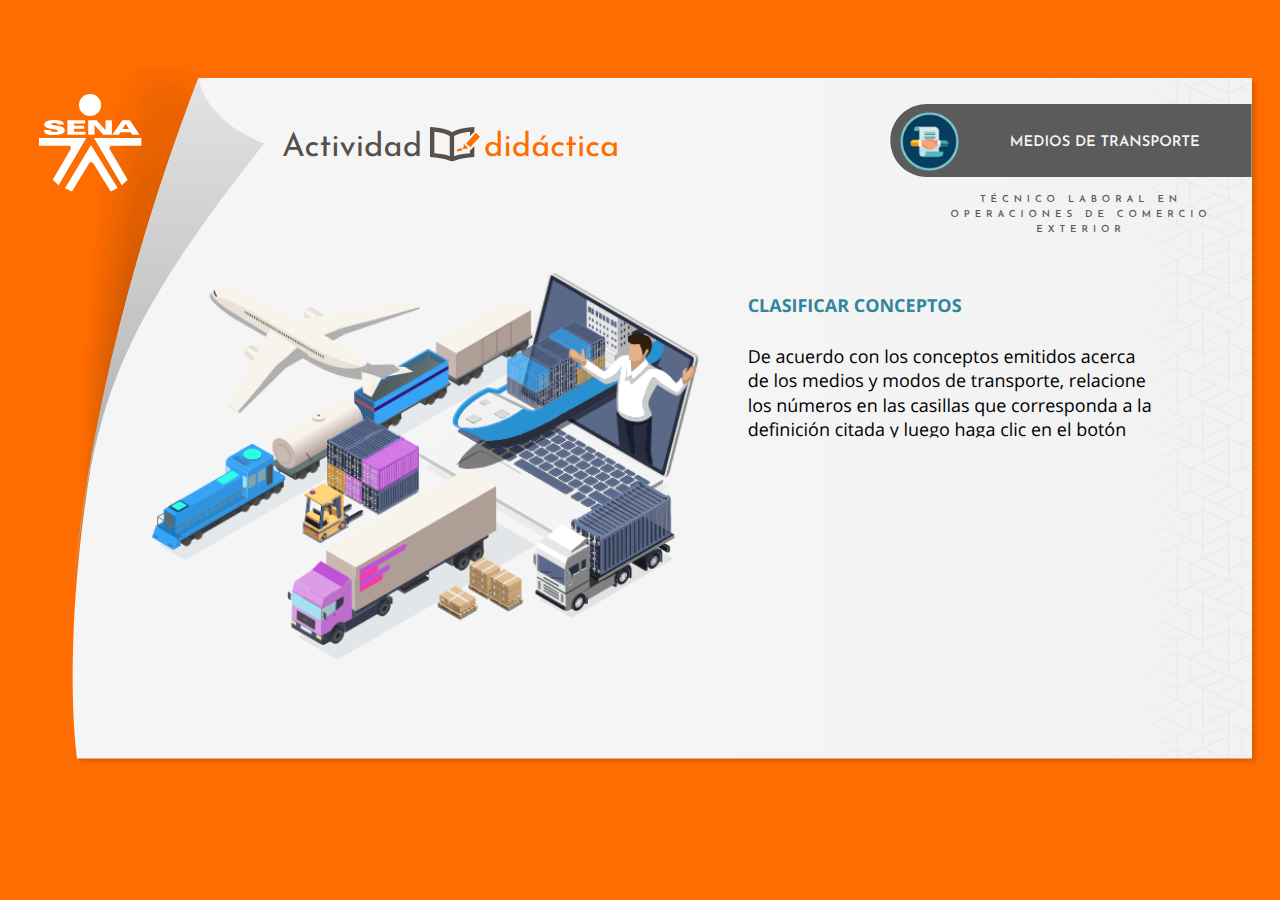
<file: actividades/story.html>
<!DOCTYPE html>
<html lang="es">
<head>
  <meta charset="utf-8">
  <!-- Creado con Storyline 360 - http://www.articulate.com  -->
  <!-- version: 3.52.25247.0 -->
  <title>SENA - Actividad did&#225;ctica</title>
  <meta http-equiv="x-ua-compatible" content="IE=edge" />
  <meta name="viewport" content="width=device-width, initial-scale=1.0, user-scalable=no, shrink-to-fit=no, minimal-ui" />
  <meta name="apple-mobile-web-app-capable" content="yes" />
  <style>
    html, body { height: 100%; padding: 0; margin: 0 }
    #app { height: 100%; width: 100%; }
  </style>
  
  <script>window.THREE = { };</script>
</head>
<body style="background: #FF6C00" class="cs-HTML theme-classic">
  <!-- 360 -->
  <script>!function(e){function n(e,i){return e.test(i)}function i(e){var i=e||navigator.userAgent,o=i.split("[FBAN");if(void 0!==o[1]&&(i=o[0]),this.apple={phone:n(t,i),ipod:n(d,i),tablet:!n(t,i)&&n(s,i),device:n(t,i)||n(d,i)||n(s,i)},this.amazon={phone:n(h,i),tablet:!n(h,i)&&n(a,i),device:n(h,i)||n(a,i)},this.android={phone:n(h,i)||n(b,i),tablet:!n(h,i)&&!n(b,i)&&(n(a,i)||n(r,i)),device:n(h,i)||n(a,i)||n(b,i)||n(r,i)},this.windows={phone:n(l,i),tablet:n(p,i),device:n(l,i)||n(p,i)},this.other={blackberry:n(f,i),blackberry10:n(u,i),opera:n(c,i),firefox:n(A,i),chrome:n(w,i),device:n(f,i)||n(u,i)||n(c,i)||n(A,i)||n(w,i)},this.seven_inch=n(v,i),this.any=this.apple.device||this.android.device||this.windows.device||this.other.device||this.seven_inch,this.phone=this.apple.phone||this.android.phone||this.windows.phone,this.tablet=this.apple.tablet||this.android.tablet||this.windows.tablet,"undefined"==typeof window)return this}function o(){var e=new i;return e.Class=i,e}var t=/iPhone/i,d=/iPod/i,s=/iPad/i,b=/(?=.*\bAndroid\b)(?=.*\bMobile\b)/i,r=/Android/i,h=/(?=.*\bAndroid\b)(?=.*\bSD4930UR\b)/i,a=/(?=.*\bAndroid\b)(?=.*\b(?:KFOT|KFTT|KFJWI|KFJWA|KFSOWI|KFTHWI|KFTHWA|KFAPWI|KFAPWA|KFARWI|KFASWI|KFSAWI|KFSAWA)\b)/i,l=/IEMobile/i,p=/(?=.*\bWindows\b)(?=.*\bARM\b)/i,f=/BlackBerry/i,u=/BB10/i,c=/Opera Mini/i,w=/(CriOS|Chrome)(?=.*\bMobile\b)/i,A=/(?=.*\bFirefox\b)(?=.*\bMobile\b)/i,v=new RegExp("(?:Nexus 7|BNTV250|Kindle Fire|Silk|GT-P1000)","i");"undefined"!=typeof module&&module.exports&&"undefined"==typeof window?module.exports=i:"undefined"!=typeof module&&module.exports&&"undefined"!=typeof window?module.exports=o():"function"==typeof define&&define.amd?define("isMobile",[],e.isMobile=o()):e.isMobile=o()}(this);
    window.isMobile.apple.tablet = window.isMobile.apple.tablet ||
      (navigator.platform === 'MacIntel' && navigator.maxTouchPoints > 1);
    window.isMobile.apple.device = window.isMobile.apple.device || window.isMobile.apple.tablet;
    window.isMobile.tablet = window.isMobile.tablet || window.isMobile.apple.tablet;
    window.isMobile.any = window.isMobile.any || window.isMobile.apple.tablet;
  </script>

  <div id="focus-sink" tabIndex="-1"></div>

  <div id="preso"></div>
  <script>
    window.DS = {};
    window.globals = {
      DATA_PATH_BASE: '',
      HAS_FRAME: true,
      HAS_SLIDE: true,

      lmsPresent: false,
      tinCanPresent: false,
      cmi5Present: false,
      aoSupport: false,
      scale: 'show all',
      captureRc: false,
      browserSize: 'optimal',
      bgColor: '#FF6C00',
      features: 'ModernPlayerRefresh,MultipleQuizTracking',
      themeName: 'classic',
      preloaderColor: '#FFFFFF',
      suppressAnalytics: false,
      productChannel: 'stable',
      publishSource: 'storyline',
      aid: 'aid|79d85a97-f44a-4e27-8d22-1db5a1e7633e',
      cid: '499ed439-e734-4f3f-83df-cdb71fb75fa0',
      playerVersion: '3.52.25247.0',
      maxIosVideoElements: 5,

      
      parseParams: function(qs) {
        if (window.globals.parsedParams != null) {
          return window.globals.parsedParams;
        }
        qs = (qs || window.location.search.substr(1)).split('+').join(' ');
        var params = {},
            tokens,
            re = /[?&]?([^=]+)=([^&]*)/g;

        while (tokens = re.exec(qs)) {
          params[decodeURIComponent(tokens[1]).trim()] =
            decodeURIComponent(tokens[2]).trim();
        }
        window.globals.parsedParams = params;
        return params;
      }

    };

    (function() {

      var classTypes = [ 'desktop', 'mobile', 'phone', 'tablet' ];

      var addDeviceClasses = function(prefix, testObj) {
        var curr, i;
        for (i = 0; i < classTypes.length; i++) {
          curr = classTypes[i];
          if (testObj[curr]) {
            document.body.classList.add(prefix + curr);
          }
        }
      };

      var params = window.globals.parseParams(),
          isDevicePreview = params.devicepreview === '1',
          isPhoneOverride = params.deviceType === 'phone' || (isDevicePreview && params.phone == '1'),
          isTabletOverride = (params.deviceType === 'tablet' || isDevicePreview) && !isPhoneOverride,
          isMobileOverride = isPhoneOverride || isTabletOverride;

      var deviceView = {
        desktop: !window.isMobile.any && !isMobileOverride,
        mobile: window.isMobile.any || isMobileOverride,
        phone: isPhoneOverride || (window.isMobile.phone && !isTabletOverride),
        tablet: isTabletOverride || window.isMobile.tablet
      };

      window.globals.deviceView = deviceView;
      window.isMobile.desktop = !window.isMobile.any;
      window.isMobile.mobile = window.isMobile.any;

      addDeviceClasses('view-', deviceView);

    })();
  </script>
  
  <script src='story_content/user.js' type=text/javascript></script>
  <div class="slide-loader"></div>

  <script type="text/javascript">
    if (window.globals.deviceView.isMobile) { var doc = document, loader = doc.body.querySelector('.slide-loader'); [ 1, 2, 3 ].forEach(function(n) { var d = doc.createElement('div'); d.style.backgroundColor = window.globals.preloaderColor; d.classList.add('mobile-loader-dot'); d.classList.add('dot' + n); loader.appendChild(d); }); }
  </script>

  <div class="mobile-load-title-overlay" style="display: none">
    <div class="mobile-load-title">SENA - Actividad did&#225;ctica</div>
  </div>

  <div class="mobile-chrome-warning"></div>

  <script>
    
    if (window.autoSpider && window.vInterfaceObject) {
      document.querySelector('.mobile-load-title-overlay').style.display = 'none';
    }
  </script>

  

  <link rel="stylesheet" href="html5/data/css/output.min.css" data-noprefix />
</body>
<script src="html5/lib/scripts/bootstrapper.min.js"></script>
</html>
</file>
<file: actividades/html5/data/css/output.min.css>
@font-face {
  font-family: 'Open SansBold CharsBold456C3871';
  src: url('[data-uri]');
  font-style: normal;
  font-weight: normal;
}
@font-face {
  font-family: 'Open Sans Charset1_ 5jD8E1FEFC0';
  src: url('[data-uri]');
  font-style: normal;
  font-weight: normal;
}
@font-face {
  font-family: 'Josefin Sans Charset1_ ABD82D1F';
  src: url('[data-uri]');
  font-style: normal;
  font-weight: normal;
}
@font-face {
  font-family: 'Josefin Sans SemiBoBold9EB518E3';
  src: url('[data-uri]');
  font-style: normal;
  font-weight: normal;
}
@font-face {
  font-family: 'ArialBold Charset1_Bold4C46037A';
  src: url('[data-uri]');
  font-style: normal;
  font-weight: normal;
}
@font-face {
  font-family: 'Open Sans Charset0_v9TY33EDE6F2';
  src: url('[data-uri]');
  font-style: normal;
  font-weight: normal;
}
@font-face {
  font-family: 'Open SansBold CharsBoldE47A47C6';
  src: url('[data-uri]');
  font-style: normal;
  font-weight: normal;
}
@font-face {
  font-family: 'Josefin Sans Charset0_v5A0E9131';
  src: url('[data-uri]');
  font-style: normal;
  font-weight: normal;
}
@font-face {
  font-family: 'Josefin Sans SemiBoBold06F28574';
  src: url('[data-uri]');
  font-style: normal;
  font-weight: normal;
}
@font-face {
  font-family: 'Arial Charset0_v8wz5YMo9EE9FF07';
  src: url('[data-uri]');
  font-style: normal;
  font-weight: normal;
}
@font-face {
  font-family: 'ArialBold Charset0_Bold3D70FAD3';
  src: url('[data-uri]');
  font-style: normal;
  font-weight: normal;
}
.cs-HTML {
  background: rgba(255, 108, 0, 1);
}
.cs-npnxnanbnsnfns00000000001 .cs-infopanel  {
  box-shadow: 0 1px 0 rgba(0, 0, 0, 1);
  background: rgba(255, 255, 255, 1);
}
.cs-npnxnanbnsnfns00000000001 .cs-infopanel .cs-link {
  color: rgba(124, 34, 128, 1);
}
.cs-npnxnanbnsnfns00000000001 .cs-infopanel .cs-link:hover {
  color: rgba(0, 0, 238, 1);
}
.cs-npnxnanbnsnfns00000000001 .cs-infopanel .cs-name {
  color: rgba(68, 68, 68, 1);
}
.cs-npnxnanbnsnfns00000000001 .cs-infopanel .cs-title {
  color: rgba(153, 153, 153, 1);
}
.cs-npnxnanbnsnfns00000000001 .cs-infopanelpopup  {
  box-shadow: 0 1px 0 rgba(0, 0, 0, 1);
  background: linear-gradient(180deg, rgba(29, 29, 29, 1) 0%, rgba(11, 11, 11, 1) 100%);
}
.cs-npnxnanbnsnfns00000000001 .cs-infopanelpopup .cs-link {
  color: rgba(255, 255, 255, 1);
}
.cs-npnxnanbnsnfns00000000001 .cs-infopanelpopup .cs-link:hover {
  color: rgba(117, 117, 117, 1);
}
.cs-npnxnanbnsnfns00000000001 .cs-infopanelpopup .cs-name {
  color: rgba(114, 114, 114, 1);
}
.cs-npnxnanbnsnfns00000000001 .cs-infopanelpopup .cs-bio {
  color: rgba(255, 255, 255, 1);
}
.cs-npnxnanbnsnfns00000000001 .cs-timer  {
  color: rgba(255, 255, 255, 1);
}
.cs-npnxnanbnsnfns00000000001 .cs-duration stop:first-child {
  stop-color: rgba(0, 215, 255, 1);
}
.cs-npnxnanbnsnfns00000000001 .cs-duration stop:last-child {
  stop-color: rgba(0, 171, 255, 1);
}
.cs-npnxnanbnsnfns00000000001 .cs-elapsed stop:first-child {
  stop-color: rgba(254, 227, 71, 1);
}
.cs-npnxnanbnsnfns00000000001 .cs-elapsed stop:last-child {
  stop-color: rgba(252, 204, 42, 1);
}
.cs-npnxnanbnsnfns00000000001 .cs-timer .cs-pie .cs-innerstroke {
  stroke: rgba(255, 255, 255, 1);
}
.cs-npnxnanbnsnfns00000000001 .cs-timer .cs-pie .cs-innerborder {
  stroke: rgba(204, 204, 204, 1);
}
.cs-npnxnanbnsnfns00000000001 .cs-window  {
  box-shadow: 0 8px 5px rgba(0, 0, 0, 0.2);
  border-color: rgba(29, 29, 29, 1);
  background: rgba(42, 42, 42, 1);
  color: rgba(255, 255, 255, 1);
}
.cs-npnxnanbnsnfns00000000001 .cs-window .cs-diva {
  border-color: rgba(49, 49, 49, 1);
}
.cs-npnxnanbnsnfns00000000001 .cs-window .cs-divb {
  border-color: rgba(14, 14, 14, 1);
}
.cs-npnxnanbnsnfns00000000001 .cs-editor .cs-editor-slide {
  color: rgba(255, 255, 255, 1);
}
.cs-npnxnanbnsnfns00000000001 .cs-editor .cs-editor-html {
  color: rgba(255, 255, 255, 1);
}
.cs-npnxnanbnsnfns00000000001 .cs-editor .cs-editor-button {
  text-shadow: 0 1px 0 rgba(0, 0, 0, 1);
  color: rgba(255, 255, 255, 1);
  border-color: rgba(3, 3, 3, 1);
  background: linear-gradient(180deg, rgba(51, 51, 51, 1) 0%, rgba(20, 20, 20, 1) 100%);
}
.cs-npnxnanbnsnfns00000000001 .cs-editor .cs-editor-button:hover {
  background: linear-gradient(180deg, rgba(58, 58, 58, 1) 0%, rgba(12, 12, 12, 1) 100%);
}
.cs-npnxnanbnsnfns00000000001 .cs-editor .cs-editor-button:active {
  background: linear-gradient(180deg, rgba(20, 20, 20, 1) 0%, rgba(50, 50, 50, 1) 100%);
}
.cs-npnxnanbnsnfns00000000001 .cs-listitem  {
  color: rgba(255, 255, 255, 1);
  border-color: rgba(52, 52, 52, 1);
}
.cs-npnxnanbnsnfns00000000001 .cs-listitem.cs-viewed {
  color: rgba(135, 135, 135, 1);
}
.cs-npnxnanbnsnfns00000000001 .cs-listitem.cs-selected {
  color: rgba(255, 255, 255, 1);
  background: rgba(63, 63, 63, 1);
}
.cs-npnxnanbnsnfns00000000001 .cs-listitem.cs-selected:hover {
  background: rgba(63, 63, 63, 1);
}
.cs-npnxnanbnsnfns00000000001 .cs-listitem.cs-selected.hover {
  background: rgba(63, 63, 63, 1);
}
.cs-npnxnanbnsnfns00000000001 .cs-listitem.cs-selected:focus {
  background: rgba(63, 63, 63, 1);
}
.cs-npnxnanbnsnfns00000000001 .cs-listitem .cs-icon-carrot {
  fill: rgba(255, 255, 255, 1);
}
.cs-npnxnanbnsnfns00000000001 .cs-listitem .cs-icon-carrot .cs-shadow {
  fill: rgba(0, 0, 0, 1);
}
.cs-npnxnanbnsnfns00000000001 .cs-listitem:hover {
  background: rgba(49, 49, 49, 1);
}
.cs-npnxnanbnsnfns00000000001 .cs-listitem.hover {
  background: rgba(49, 49, 49, 1);
}
.cs-npnxnanbnsnfns00000000001 .cs-listitem:focus {
  background: rgba(49, 49, 49, 1);
}
.cs-npnxnanbnsnfns00000000001 .cs-glossary  {
  color: rgba(255, 255, 255, 1);
}
.cs-npnxnanbnsnfns00000000001 .cs-glossary .cs-scrolling-panel {
  background: rgba(51, 51, 51, 1);
}
.cs-npnxnanbnsnfns00000000001 .cs-glossary .cs-term.cs-selected .cs-choice-list-trigger {
  color: rgba(255, 255, 255, 1);
  background: rgba(63, 63, 63, 1);
}
.cs-npnxnanbnsnfns00000000001 .cs-glossary .cs-term.cs-selected .cs-choice-list-trigger:focus {
  color: rgba(255, 255, 255, 1);
  background: rgba(63, 63, 63, 1);
}
.cs-npnxnanbnsnfns00000000001 .cs-glossary .cs-term:hover .cs-choice-list-trigger {
  background: rgba(28, 28, 28, 1);
}
.cs-npnxnanbnsnfns00000000001 .cs-glossary .cs-term.hover .cs-choice-list-trigger {
  background: rgba(28, 28, 28, 1);
}
.cs-npnxnanbnsnfns00000000001 .cs-glossary .cs-term .cs-choice-list-trigger:focus {
  background: rgba(28, 28, 28, 1);
}
.cs-npnxnanbnsnfns00000000001 .cs-glossary .cs-diva {
  border-color: rgba(61, 61, 61, 1);
}
.cs-npnxnanbnsnfns00000000001 .cs-glossary .cs-divb {
  border-color: rgba(32, 32, 32, 1);
}
.cs-npnxnanbnsnfns00000000001 .cs-glossary .cs-divc {
  border-color: rgba(61, 61, 61, 1);
}
.cs-npnxnanbnsnfns00000000001 .cs-glossary .cs-heading {
  color: rgba(255, 255, 255, 1);
}
.cs-npnxnanbnsnfns00000000001 .cs-resource .cs-separator {
  border-color: rgba(44, 44, 44, 1);
}
.cs-npnxnanbnsnfns00000000001 .cs-outline  {
  color: rgba(255, 255, 255, 1);
}
.cs-npnxnanbnsnfns00000000001 .cs-outline .cs-diva {
  border-color: rgba(28, 28, 28, 1);
}
.cs-npnxnanbnsnfns00000000001 .cs-outline .cs-divb {
  border-color: rgba(54, 54, 54, 1);
}
.cs-npnxnanbnsnfns00000000001 .cs-outline .cs-divc {
  border-color: rgba(52, 52, 52, 1);
}
.cs-npnxnanbnsnfns00000000001 .cs-outline .cs-search-filter:hover {
  color: rgba(117, 117, 117, 1);
}
.cs-npnxnanbnsnfns00000000001 .cs-outline .cs-search-filter.hover {
  color: rgba(117, 117, 117, 1);
}
.cs-npnxnanbnsnfns00000000001 .cs-transcript  {
  color: rgba(255, 255, 255, 1);
}
.cs-npnxnanbnsnfns00000000001 .cs-transcript .cs-div {
  border-color: rgba(44, 44, 44, 1);
}
.cs-npnxnanbnsnfns00000000001 .cs-tabs:not(.topmenu-item) {
  color: rgba(114, 114, 114, 1);
}
.cs-npnxnanbnsnfns00000000001 .cs-tabs .cs-inner-button:not(.topmenu-item) {
  text-shadow: 0 1px 0 rgba(0, 0, 0, 1);
}
.cs-npnxnanbnsnfns00000000001 .cs-tabs:hover:not(.topmenu-item) {
  color: rgba(82, 84, 84, 1);
}
.cs-npnxnanbnsnfns00000000001 .cs-tabs.cs-selected {
  background: rgba(36, 36, 36, 1);
  color: rgba(255, 255, 255, 1);
}
.cs-npnxnanbnsnfns00000000001 .cs-seekcontrol  {
  background: linear-gradient(180deg, rgba(51, 51, 51, 1) 0%, rgba(20, 20, 20, 1) 100%);
  border-color: rgba(3, 3, 3, 1);
}
.cs-npnxnanbnsnfns00000000001 .cs-seekcontrol .cs-button:hover .cs-icon {
  fill: rgba(255, 255, 255, 1);
}
.cs-npnxnanbnsnfns00000000001 .cs-seekcontrol .cs-button.hover .cs-icon {
  fill: rgba(255, 255, 255, 1);
}
.cs-npnxnanbnsnfns00000000001 .cs-seekcontrol .cs-button .cs-icon-shadow {
  fill: rgba(0, 0, 0, 1);
}
.cs-npnxnanbnsnfns00000000001 .cs-seekcontrol .cs-button .cs-icon {
  fill: rgba(255, 255, 255, 1);
}
.cs-npnxnanbnsnfns00000000001 .cs-seekcontrol .cs-seek .cs-fill {
  background: rgba(255, 255, 255, 1);
}
.cs-npnxnanbnsnfns00000000001 .cs-seekcontrol .cs-seek {
  background: rgba(34, 34, 34, 1);
  border-color: rgba(26, 26, 26, 1);
}
.cs-npnxnanbnsnfns00000000001 .cs-searchinput .cs-input {
  color: rgba(45, 45, 45, 1);
  border-color: rgba(32, 32, 32, 1);
  background: rgba(255, 255, 255, 1);
}
.cs-npnxnanbnsnfns00000000001 .cs-searchinput .cs-input:focus {
  color: rgba(45, 45, 45, 1);
  background: rgba(255, 255, 255, 1);
}
.cs-npnxnanbnsnfns00000000001 .cs-searchinput .cs-input:hover {
  box-shadow: inset 0 0 1px 0 rgba(235, 148, 113, 0);
}
.cs-npnxnanbnsnfns00000000001 .cs-searchinput .cs-input.hover {
  box-shadow: inset 0 0 1px 0 rgba(235, 148, 113, 0);
}
.cs-npnxnanbnsnfns00000000001 .cs-searchinput .cs-button .cs-icon {
  fill: rgba(255, 255, 255, 1);
}
.cs-npnxnanbnsnfns00000000001 .cs-searchinput .cs-button:hover {
  fill: linear-gradient(180deg, rgba(58, 58, 58, 1) 0%, rgba(12, 12, 12, 1) 100%);
}
.cs-npnxnanbnsnfns00000000001 .cs-searchinput .cs-button.hover {
  fill: linear-gradient(180deg, rgba(58, 58, 58, 1) 0%, rgba(12, 12, 12, 1) 100%);
}
.cs-npnxnanbnsnfns00000000001 .cs-menu  {
  box-shadow: 0 1px 0 rgba(14, 14, 14, 1);
  background: rgba(36, 36, 36, 1);
}
.cs-npnxnanbnsnfns00000000001 .cs-topmenu-item.active .cs-tab {
  background: rgba(36, 36, 36, 1);
}
.cs-npnxnanbnsnfns00000000001 .cs-logo  {
  box-shadow: 0 1px 0 rgba(0, 0, 0, 1);
  background: rgba(255, 255, 255, 1);
}
.cs-npnxnanbnsnfns00000000001 .cs-checkbox  {
  color: rgba(255, 255, 255, 1);
}
.cs-npnxnanbnsnfns00000000001 .cs-checkbox:hover {
  border-color: rgba(156, 156, 156, 1);
}
.cs-npnxnanbnsnfns00000000001 .cs-checkbox.hover {
  border-color: rgba(156, 156, 156, 1);
}
.cs-npnxnanbnsnfns00000000001 .cs-checkbox .cs-box {
  color: rgba(255, 255, 255, 1);
  border-color: rgba(22, 22, 22, 1);
}
.cs-npnxnanbnsnfns00000000001 .cs-checkbox .cs-box:checked::after {
  color: rgba(43, 196, 0, 1);
}
.cs-npnxnanbnsnfns00000000001 .cs-checkbox .cs-box.checked.after {
  color: rgba(43, 196, 0, 1);
}
.cs-npnxnanbnsnfns00000000001 .cs-button  {
  text-shadow: 0 1px 0 rgba(255, 108, 0, 1);
  color: rgba(255, 255, 255, 1);
  border-color: rgba(255, 255, 255, 1);
  background: linear-gradient(180deg, rgba(255, 108, 0, 1) 0%, rgba(255, 108, 0, 1) 100%);
  box-shadow: 0 1px 0 rgba(255, 108, 0, 1);
}
.cs-npnxnanbnsnfns00000000001 .cs-button .cs-icon {
  fill: rgba(255, 255, 255, 1);
}
.cs-npnxnanbnsnfns00000000001 .cs-button .cs-icon-shadow {
  fill: rgba(255, 108, 0, 1);
}
.cs-npnxnanbnsnfns00000000001 .cs-button:hover {
  background: linear-gradient(180deg, rgba(90, 90, 90, 1) 0%, rgba(90, 90, 90, 1) 100%);
}
.cs-npnxnanbnsnfns00000000001 .cs-button.hover {
  background: linear-gradient(180deg, rgba(90, 90, 90, 1) 0%, rgba(90, 90, 90, 1) 100%);
}
.cs-npnxnanbnsnfns00000000001 .cs-button:active {
  background: linear-gradient(180deg, rgba(255, 108, 0, 1) 0%, rgba(255, 108, 0, 1) 100%);
}
.cs-npnxnanbnsnfns00000000001 .cs-button.cs-disabled:hover {
  background: linear-gradient(180deg, rgba(255, 108, 0, 1) 0%, rgba(255, 108, 0, 1) 100%);
}
.cs-npnxnanbnsnfns00000000001 .cs-button.cs-disabled.hover {
  background: linear-gradient(180deg, rgba(255, 108, 0, 1) 0%, rgba(255, 108, 0, 1) 100%);
}
.cs-npnxnanbnsnfns00000000001 .cs-button.cs-disabled:active {
  background: linear-gradient(180deg, rgba(255, 108, 0, 1) 0%, rgba(255, 108, 0, 1) 100%);
}
.cs-npnxnanbnsnfns00000000001 .cs-button.cs-volume:hover {
  background: linear-gradient(180deg, rgba(255, 108, 0, 1) 0%, rgba(255, 108, 0, 1) 100%);
}
.cs-npnxnanbnsnfns00000000001 .cs-button.cs-volume.hover {
  background: linear-gradient(180deg, rgba(255, 108, 0, 1) 0%, rgba(255, 108, 0, 1) 100%);
}
.cs-npnxnanbnsnfns00000000001 .cs-button.cs-volume:active {
  background: linear-gradient(180deg, rgba(255, 108, 0, 1) 0%, rgba(255, 108, 0, 1) 100%);
}
.cs-npnxnanbnsnfns00000000001.cs-base  {
  color: rgba(255, 255, 255, 1);
  border-color: rgba(255, 108, 0, 1);
  background: linear-gradient(180deg, rgba(255, 108, 0, 1) 0%, rgba(255, 108, 0, 1) 100%);
}
.cs-npnxnanbnsnfns00000000001.cs-base .cs-separator .cs-diva {
  background: rgba(14, 14, 14, 1);
}
.cs-npnxnanbnsnfns00000000001.cs-base .cs-separator .cs-divb {
  background: rgba(49, 49, 49, 1);
}
.cs-npnxnanbnsnfns00000000001.cs-base .cs-topmenu-item.active .cs-tab {
  border-color: rgba(14, 14, 14, 1);
}
.cs-npnxnanbnsnfns00000000001.cs-base .cs-topmenu-item.active .cs-panel {
  border-color: rgba(14, 14, 14, 1);
}
.cs-npnxnanbnsnfns00000000001.cs-base .cs-left {
  background: linear-gradient(180deg, rgba(27, 27, 27, 1) 0%, rgba(10, 10, 10, 1) 100%);
}
.cs-npnxnanbnsnfns00000000001.cs-base .cs-area-primary .cs-slide-container {
  background: linear-gradient(180deg, rgba(255, 108, 0, 1) 0%, rgba(255, 108, 0, 1) 100%);
}
.cs-npnxnanbnsnfns00000000001 .cs-volume::-moz-range-thumb {
  border-color: rgba(28, 28, 28, 1);
  box-shadow: inset 0 0 1px 0 rgba(90, 90, 90, 1);
  background: rgba(76, 76, 76, 1);
}
.cs-npnxnanbnsnfns00000000001 .cs-volume::-ms-thumb {
  border-color: rgba(28, 28, 28, 1);
  box-shadow: inset 0 0 1px 0 rgba(90, 90, 90, 1);
  background: rgba(76, 76, 76, 1);
}
.cs-npnxnanbnsnfns00000000001 .cs-volume::-webkit-slider-thumb {
  border-color: rgba(28, 28, 28, 1);
  box-shadow: inset 0 0 1px 0 rgba(90, 90, 90, 1);
  background: rgba(76, 76, 76, 1);
}
.cs-npnxnanbnsnfns00000000001 .cs-volume::-moz-range-track {
  border-color: rgba(73, 73, 73, 1);
  background: rgba(49, 49, 49, 1);
}
.cs-npnxnanbnsnfns00000000001 .cs-volume::-ms-track {
  border-color: rgba(73, 73, 73, 1);
  background: rgba(49, 49, 49, 1);
}
.cs-npnxnanbnsnfns00000000001 .cs-volume::-webkit-slider-runnable-track {
  border-color: rgba(73, 73, 73, 1);
  background: rgba(49, 49, 49, 1);
}
body.show-focus .tab-focus-box {
  border-color: rgba(255, 255, 0, 1);
}
.skipnav {
  border-color: rgba(255, 255, 0, 1);
}
.fn-npnxnanbsnfns00000000001 {
  font-family: 'Open SansD6FFC9F9';
  -webkit-font-variant-ligatures: no-common-ligatures;
  font-variant-ligatures: no-common-ligatures;
}
.fn-pxabnsnfns00000000001 {
  font-family: 'Open SansD6FFC9F9';
  -webkit-font-variant-ligatures: no-common-ligatures;
  font-variant-ligatures: no-common-ligatures;
}
.fn-npxnabnsnfns00000000001 {
  font-family: 'Open SansD6FFC9F9';
  -webkit-font-variant-ligatures: no-common-ligatures;
  font-variant-ligatures: no-common-ligatures;
}
.fn-npnxnanbnsnfns00000000001 {
  font-family: 'Open SansD6FFC9F9';
  -webkit-font-variant-ligatures: no-common-ligatures;
  font-variant-ligatures: no-common-ligatures;
}
.fn-pxabnsnfns00000000000 {
  font-family: 'Open SansD6FFC9F9';
  -webkit-font-variant-ligatures: no-common-ligatures;
  font-variant-ligatures: no-common-ligatures;
}
@font-face {
  font-family: 'Open SansD6FFC9F9';
  src: url('[data-uri]');
  font-style: normal;
  font-weight: bold;
}
@font-face {
  font-family: 'Open SansD6FFC9F9';
  src: url('[data-uri]');
  font-style: normal;
  font-weight: normal;
}
.cs-InvalidPromptSlide .cs-6nqJrNifkwT-InvalidPromptSlide-btn0 {
  color: rgba(255, 255, 255, 1);
  border-color: rgba(3, 3, 3, 1);
  background: linear-gradient(180deg, rgba(51, 51, 51, 1) 0%, rgba(20, 20, 20, 1) 100%);
  text-shadow: 0 1px 0 rgba(0, 0, 0, 1);
}
.cs-InvalidPromptSlide .cs-6nqJrNifkwT-InvalidPromptSlide-btn0 .cs-html {
  color: rgba(255, 255, 255, 1);
}
.cs-InvalidPromptSlide .cs-6nqJrNifkwT-InvalidPromptSlide-btn0 .cs-slide {
  border-color: rgba(255, 255, 255, 1);
}
.cs-InvalidPromptSlide .cs-6nqJrNifkwT-InvalidPromptSlide-btn0:hover {
  background: linear-gradient(180deg, rgba(58, 58, 58, 1) 0%, rgba(12, 12, 12, 1) 100%);
}
.cs-InvalidPromptSlide .cs-6nqJrNifkwT-InvalidPromptSlide-btn0:active {
  background: linear-gradient(180deg, rgba(20, 20, 20, 1) 0%, rgba(50, 50, 50, 1) 100%);
}
.cs-PrintPromptSlide .cs-6nqJrNifkwT-PrintPromptSlide-btn0 {
  color: rgba(255, 255, 255, 1);
  border-color: rgba(3, 3, 3, 1);
  background: linear-gradient(180deg, rgba(51, 51, 51, 1) 0%, rgba(20, 20, 20, 1) 100%);
  text-shadow: 0 1px 0 rgba(0, 0, 0, 1);
}
.cs-PrintPromptSlide .cs-6nqJrNifkwT-PrintPromptSlide-btn0 .cs-html {
  color: rgba(255, 255, 255, 1);
}
.cs-PrintPromptSlide .cs-6nqJrNifkwT-PrintPromptSlide-btn0 .cs-slide {
  border-color: rgba(255, 255, 255, 1);
}
.cs-PrintPromptSlide .cs-6nqJrNifkwT-PrintPromptSlide-btn0:hover {
  background: linear-gradient(180deg, rgba(58, 58, 58, 1) 0%, rgba(12, 12, 12, 1) 100%);
}
.cs-PrintPromptSlide .cs-6nqJrNifkwT-PrintPromptSlide-btn0:active {
  background: linear-gradient(180deg, rgba(20, 20, 20, 1) 0%, rgba(50, 50, 50, 1) 100%);
}
.cs-ScrollPromptSlide .cs-6nqJrNifkwT-ScrollPromptSlide-btn0 {
  color: rgba(255, 255, 255, 1);
  border-color: rgba(3, 3, 3, 1);
  background: linear-gradient(180deg, rgba(51, 51, 51, 1) 0%, rgba(20, 20, 20, 1) 100%);
  text-shadow: 0 1px 0 rgba(0, 0, 0, 1);
}
.cs-ScrollPromptSlide .cs-6nqJrNifkwT-ScrollPromptSlide-btn0 .cs-html {
  color: rgba(255, 255, 255, 1);
}
.cs-ScrollPromptSlide .cs-6nqJrNifkwT-ScrollPromptSlide-btn0 .cs-slide {
  border-color: rgba(255, 255, 255, 1);
}
.cs-ScrollPromptSlide .cs-6nqJrNifkwT-ScrollPromptSlide-btn0:hover {
  background: linear-gradient(180deg, rgba(58, 58, 58, 1) 0%, rgba(12, 12, 12, 1) 100%);
}
.cs-ScrollPromptSlide .cs-6nqJrNifkwT-ScrollPromptSlide-btn0:active {
  background: linear-gradient(180deg, rgba(20, 20, 20, 1) 0%, rgba(50, 50, 50, 1) 100%);
}
.cs-ExternalInterfaceErrorSlide .cs-buttonOK {
  color: rgba(255, 255, 255, 1);
  border-color: rgba(3, 3, 3, 1);
  background: linear-gradient(180deg, rgba(51, 51, 51, 1) 0%, rgba(20, 20, 20, 1) 100%);
  text-shadow: 0 1px 0 rgba(0, 0, 0, 1);
}
.cs-ExternalInterfaceErrorSlide .cs-buttonOK .cs-html {
  color: rgba(255, 255, 255, 1);
}
.cs-ExternalInterfaceErrorSlide .cs-buttonOK .cs-slide {
  border-color: rgba(255, 255, 255, 1);
}
.cs-ExternalInterfaceErrorSlide .cs-buttonOK:hover {
  background: linear-gradient(180deg, rgba(58, 58, 58, 1) 0%, rgba(12, 12, 12, 1) 100%);
}
.cs-ExternalInterfaceErrorSlide .cs-buttonOK:active {
  background: linear-gradient(180deg, rgba(20, 20, 20, 1) 0%, rgba(50, 50, 50, 1) 100%);
}
</file>
